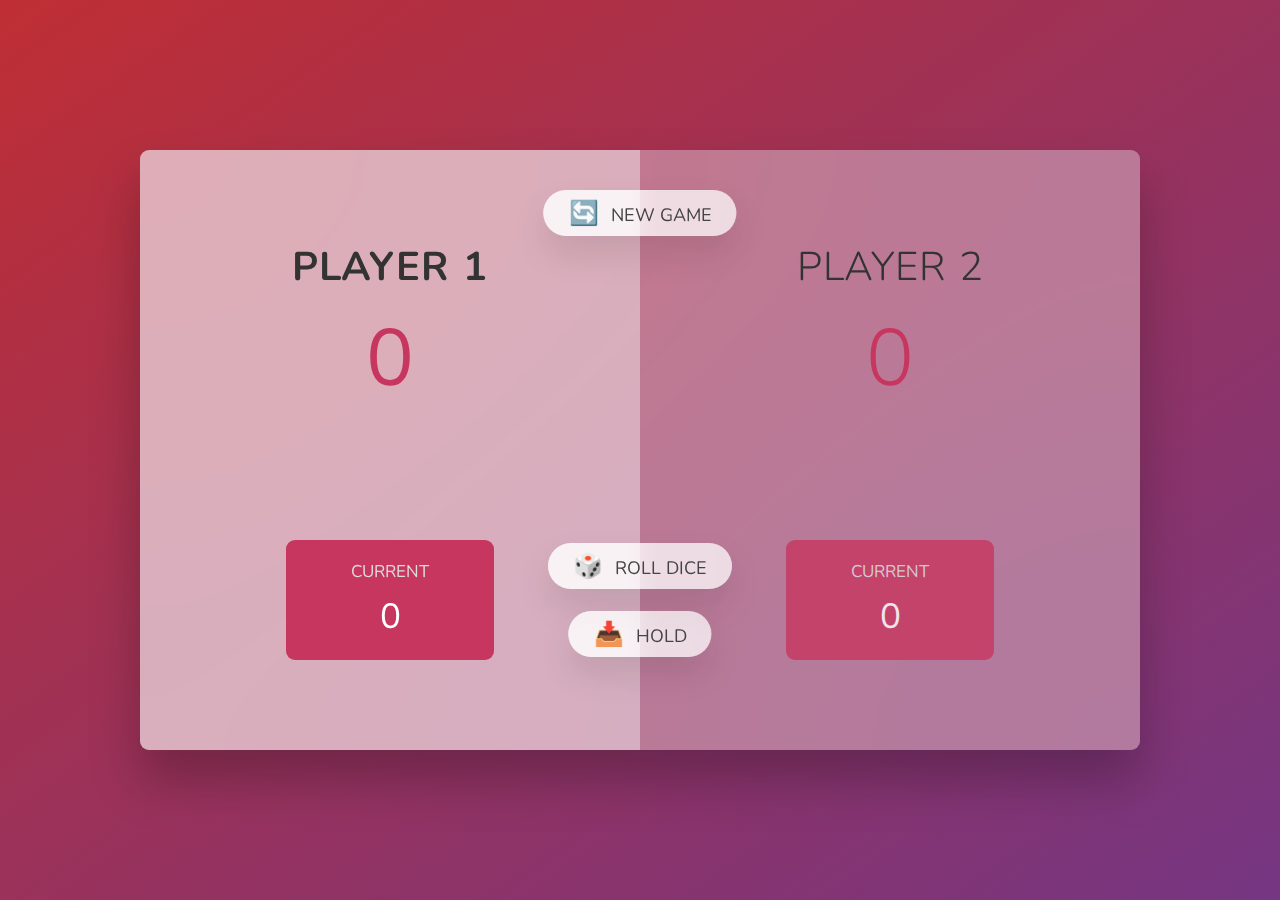
<file: Bunco Game/index.html>
<!DOCTYPE html>
<html lang="en">
  <head>
    <meta charset="UTF-8" />
    <meta name="viewport" content="width=device-width, initial-scale=1.0" />
    <meta http-equiv="X-UA-Compatible" content="ie=edge" />
    <link rel="stylesheet" href="style.css" />
    <title>Dice Game</title>
  </head>
  <body>
    <main>
      <section class="player player--0 player--active">
        <h2 class="name" id="name--0">Player 1</h2>
        <p class="score" id="score--0">0</p>
        <div class="current">
          <p class="current-label">Current</p>
          <p class="current-score" id="current--0">0</p>
        </div>
      </section>
      <section class="player player--1">
        <h2 class="name" id="name--1">Player 2</h2>
        <p class="score" id="score--1">0</p>
        <div class="current">
          <p class="current-label">Current</p>
          <p class="current-score" id="current--1">0</p>
        </div>
      </section>

      <img src="./images/dice-5.png" alt="Playing dice" class="dice" />
      <button class="btn btn--new">🔄 New game</button>
      <button class="btn btn--roll">🎲 Roll dice</button>
      <button class="btn btn--hold">📥 Hold</button>
    </main>
    <script src="app.js"></script>
  </body>
</html>
</file>
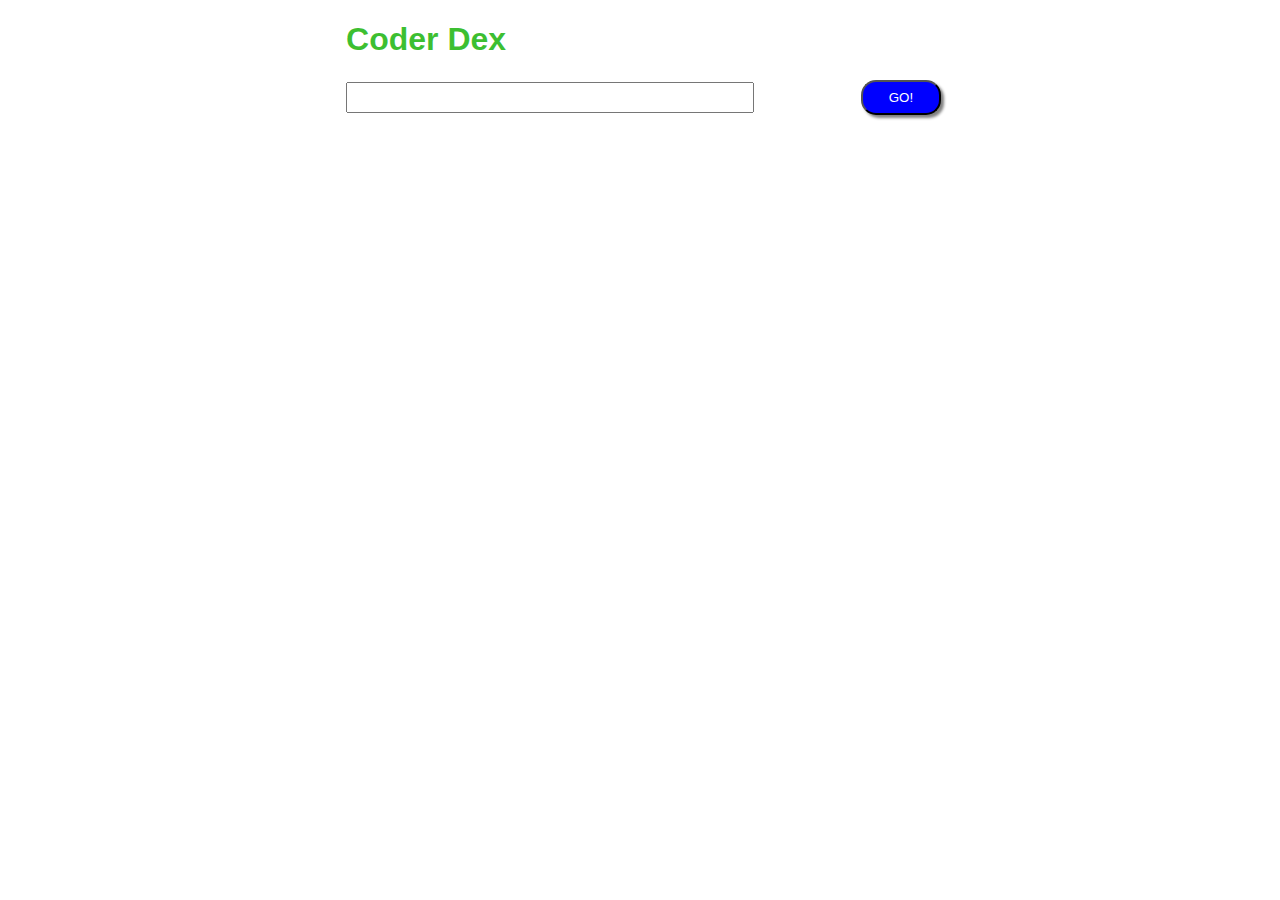
<file: CoderDex/index.html>
<!DOCTYPE html>
<html lang="en">
<head>
    <meta charset="UTF-8">
    <meta name="viewport" content="width=device-width, initial-scale=1.0">
    <title>Coder Dex Assignment</title>
    <link rel="stylesheet" href="style.css">
</head>
<body>

    <h1 class="coderDex">Coder Dex</h1>
    <!-- username input -->
    <input type="text" oninput="getUsername(this)" name="username" class="userName">
    <button class="btn" onclick="search()">GO!</button>
    <div id="cards">
    </div>
    
    <script src="script.js"></script>
</body>
</html>
</file>
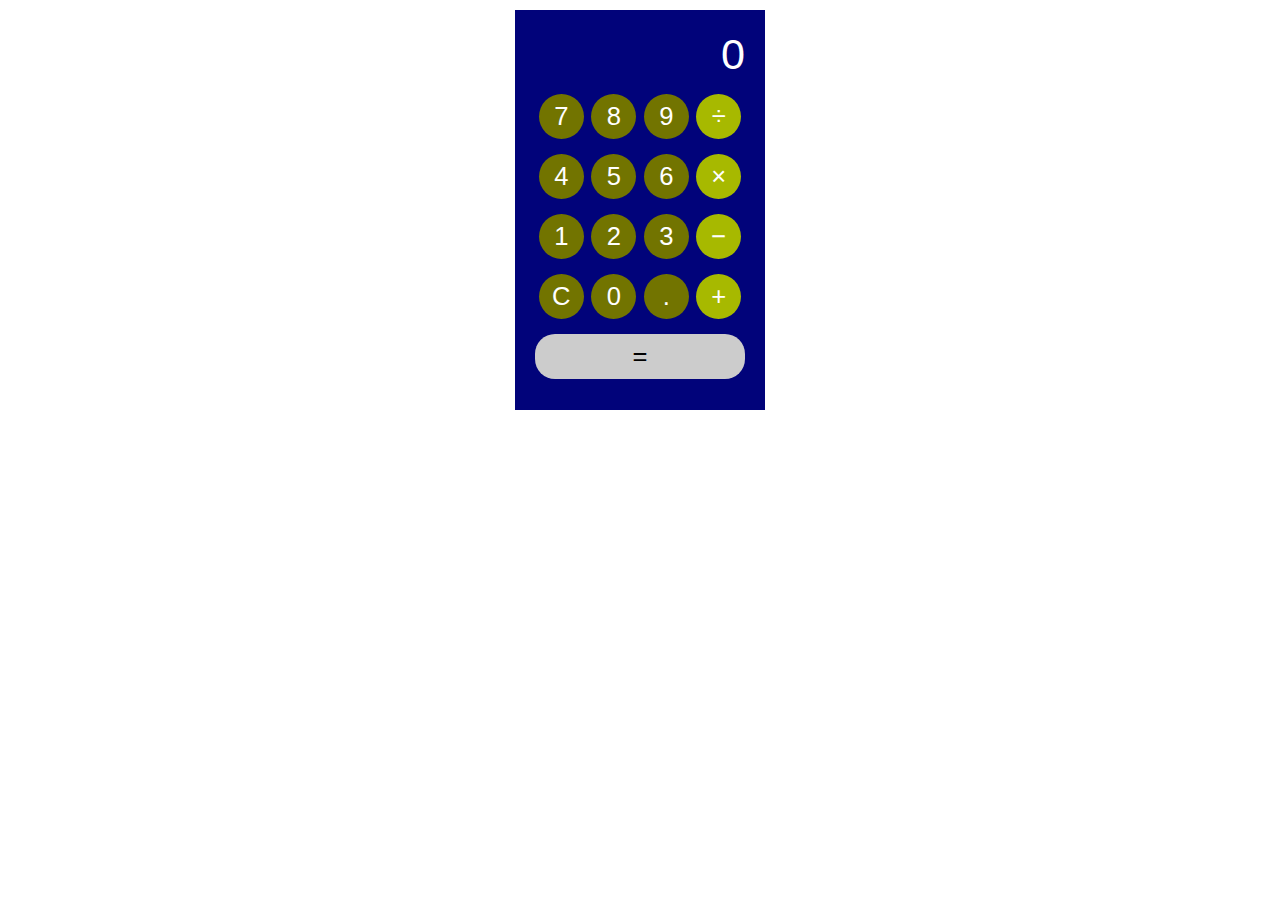
<file: Iphone X Calculator/index.html>
<!DOCTYPE html>
<html lang="en">
  <head>
    <meta charset="UTF-8" />
    <meta http-equiv="X-UA-Compatible" content="IE=edge" />
    <meta name="viewport" content="width=device-width, initial-scale=1.0" />
    <link rel="stylesheet" href="style.css" />
    <title>Calculator</title>
  </head>
  <body>
    <div class="calculator">
      <div id="display">0</div>
      <div class="row">
        <button onclick="press(7);">7</button>
        <button onclick="press(8);">8</button>
        <button onclick="press(9);">9</button>
        <button class="operator" onclick="setOP('/');">÷</button>
      </div>
      <div class="row">
        <button onclick="press(4);">4</button>
        <button onclick="press(5);">5</button>
        <button onclick="press(6);">6</button>
        <button class="operator" onclick="setOP('*');">×</button>
      </div>
      <div class="row">
        <button onclick="press(1);">1</button>
        <button onclick="press(2);">2</button>
        <button onclick="press(3);">3</button>
        <button class="operator" onclick="setOP('-');">−</button>
      </div>
      <div class="row">
        <button onclick="clr();">C</button>
        <button onclick="press(0);">0</button>
        <button onclick="press('.');">.</button>
        <button class="operator" onclick="setOP('+');">+</button>
      </div>
      <div class="row">
        <button id="equals" onclick="calculate2()">=</button>
      </div>
    </div>

    <script src="./script.js"></script>
  </body>
</html>
</file>
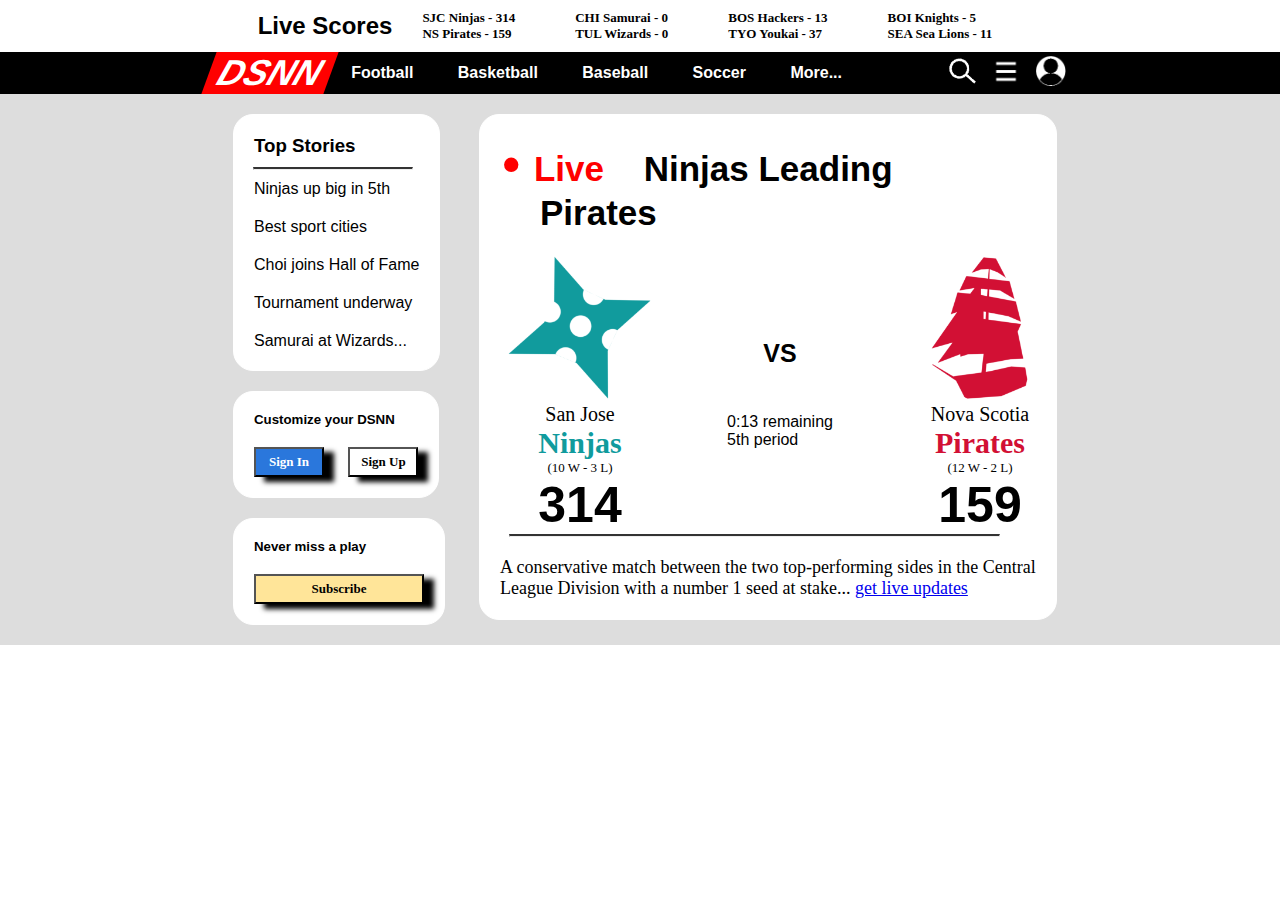
<file: Live Scores/index.html>
<!DOCTYPE html>
<html lang="en">
  <head>
    <meta charset="UTF-8" />
    <meta http-equiv="X-UA-Compatible" content="IE=edge" />
    <meta name="viewport" content="width=device-width, initial-scale=1.0" />
    <title>Dojo Sport News Network</title>
    <link rel="stylesheet" href="style.css" />
  </head>
  <body>
    <div class="container">
      <div class="live-scores">
        <div class="ls-title">
          <h2>Live Scores</h2>
        </div>
        <div class="games">
          <div class="game">
            <p>SJC Ninjas - 314</p>
            <p>NS Pirates - 159</p>
          </div>
          <div class="game">
            <p>CHI Samurai - 0</p>
            <p>TUL Wizards - 0</p>
          </div>
          <div class="game">
            <p>BOS Hackers - 13</p>
            <p>TYO Youkai - 37</p>
          </div>
          <div class="game">
            <p>BOI Knights - 5</p>
            <p>SEA Sea Lions - 11</p>
          </div>
        </div>
      </div>
      <div class="nav-bar">
        <div class="nav-title">
          <h1>DSNN</h1>
        </div>
        <div class="nav-links">
          <a href="#">Football</a>
          <a href="#">Basketball</a>
          <a href="#">Baseball</a>
          <a href="#">Soccer</a>
          <a href="#">More...</a>
        </div>
        <div class="search-bar">
          <img src="assets/search-light.png" alt="Search Icon" />
          <img src="assets/hamburger-light.png" alt="Menu Icon" />
          <img src="assets/user-circle-light.png" alt="Profile Picture" />
        </div>
      </div>
      <div class="main-content">
        <div class="left-side">
          <div class="stories">
            <h3>Top Stories</h3>
            <hr />
            <div class="stories-links">
              <a href="#">Ninjas up big in 5th</a>
              <a href="#">Best sport cities</a>
              <a href="#">Choi joins Hall of Fame</a>
              <a href="#">Tournament underway</a>
              <a href="#">Samurai at Wizards...</a>
            </div>
          </div>
          <div class="cust-dssn">
            <h5>Customize your DSNN</h5>
            <div>
              <button id="in">Sign In</button>
              <button id="up">Sign Up</button>
            </div>
          </div>
          <div class="subscribe">
            <h5>Never miss a play</h5>
            <button id="sub" onclick="subscribe('subscribe')">Subscribe</button>
          </div>
        </div>
        <div class="right-side">
          <div class="right-top">
            <ul>
              <li>
                <span class="live">Live</span>
                <span>Ninjas Leading Pirates</span>
              </li>
            </ul>
            <div class="r-t-content">
              <div class="home">
                <img src="assets/sjc-ninjas.png" alt="San Jose Ninjas logo" />
                <p class="city">San Jose</p>
                <span class="nickname">Ninjas</span>
                <p class="win-lose">(10 W - 3 L)</p>
                <span id="home-score" onclick="increaseScore(this)">314</span>
              </div>
              <div class="vs">
                <span>VS</span>
                <div>
                  <p>0:13 remaining</p>
                  <p>5th period</p>
                </div>
              </div>
              <div class="away">
                <img
                  src="assets/ns-pirates.png"
                  alt="Nova Scotia Pirates logo"
                />
                <p class="city">Nova Scotia</p>
                <span class="nickname">Pirates</span>
                <p class="win-lose">(12 W - 2 L)</p>
                <span id="away-score" onclick="increaseScore(this)">159</span>
              </div>
            </div>
          </div>
          <hr />
          <div class="footer">
            <p>
              A conservative match between the two top-performing sides in the
              Central League Division with a number 1 seed at stake...
              <a href="#">get live updates</a>
            </p>
          </div>
        </div>
      </div>
    </div>

    <script src="script.js"></script>
  </body>
</html>
</file>
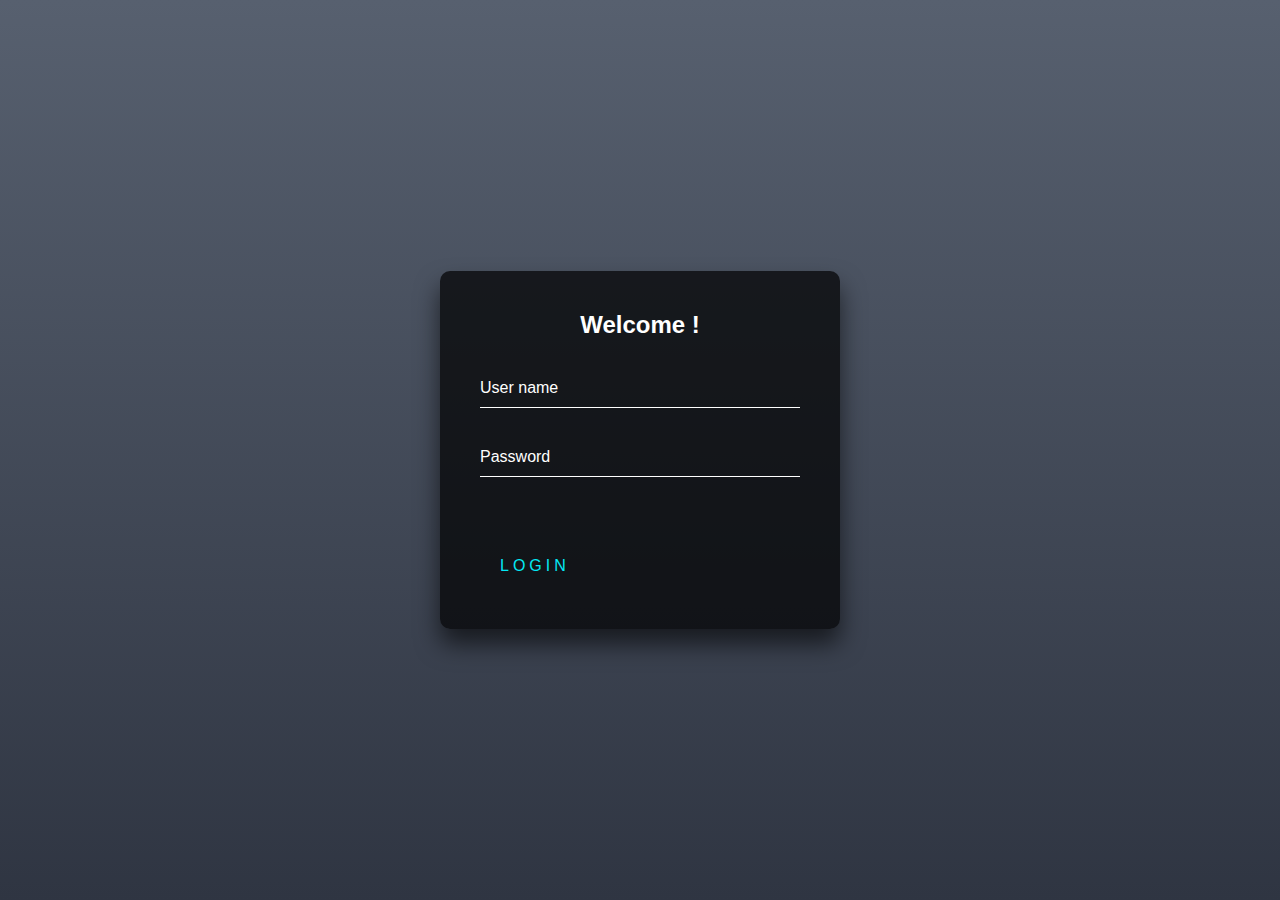
<file: Login Stylish/index.html>
<!DOCTYPE html>
<html lang="en">
  <head>
    <meta charset="UTF-8" />
    <title>CodePen - Animated Login form with glow button</title>
    <link rel="stylesheet" href="./style.css" />
  </head>
  <body>
    <!-- partial:index.partial.html -->
    <div class="login-box">
      <h2>Welcome !</h2>
      <form>
        <div class="user-box">
          <input type="text" name="" required="" />
          <label>User name</label>
        </div>
        <div class="user-box">
          <input type="password" name="" required="" />
          <label>Password</label>
        </div>
        <a href="#">
          <span></span>
          <span></span>
          <span></span>
          <span></span>
          Login
        </a>
      </form>
    </div>
    <!-- partial -->
  </body>
</html>
</file>
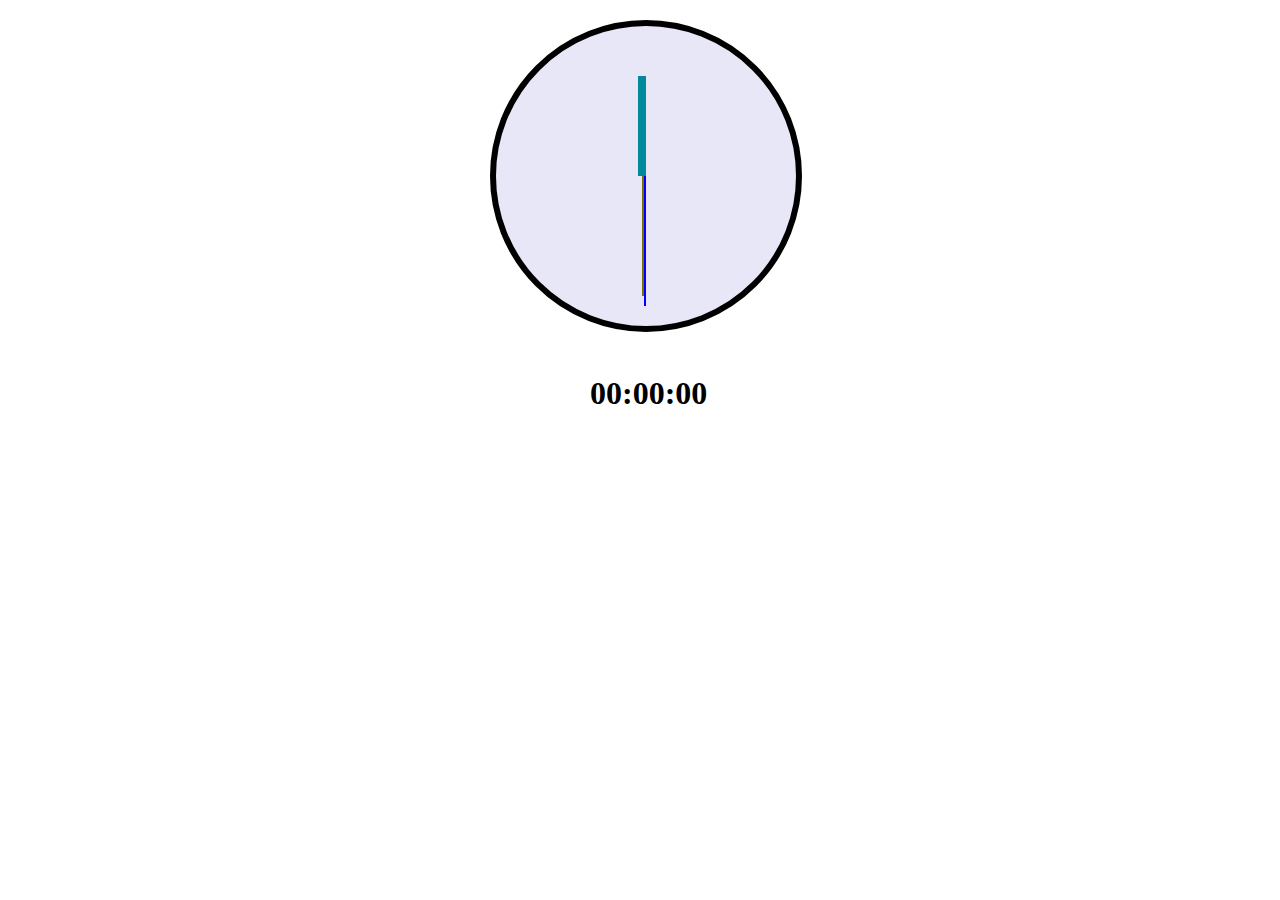
<file: My Watch/index.html>
<!DOCTYPE html>
<html lang="en">
  <head>
    <meta charset="UTF-8" />
    <meta http-equiv="X-UA-Compatible" content="IE=edge" />
    <meta name="viewport" content="width=device-width, initial-scale=1.0" />
    <link rel="stylesheet" href="style.css" />
    <title>Ticking Clock</title>
  </head>
  <body>
    <div class="container">
      <div id="face">
        <div id="minutes"></div>
        <div id="hour"></div>
        <div id="seconds"></div>
      </div>
      <div class="num-clock">
        <h4>
          <span class="hours">00</span>:<span class="mnts">00</span>:<span
            class="secs"
            >00</span
          >
        </h4>
      </div>
    </div>

    <script src="./script.js"></script>
  </body>
</html>
</file>
<file: Bunco Game/style.css>
@import url('https://fonts.googleapis.com/css2?family=Nunito&display=swap');

* {
  margin: 0;
  padding: 0;
  box-sizing: inherit;
}

html {
  font-size: 62.5%;
  box-sizing: border-box;
}

body {
  font-family: 'Nunito', sans-serif;
  font-weight: 400;
  height: 100vh;
  color: #333;
  background-image: linear-gradient(to top left, #753682 0%, #bf2e34 100%);
  display: flex;
  align-items: center;
  justify-content: center;
}

/* LAYOUT */
main {
  position: relative;
  width: 100rem;
  height: 60rem;
  background-color: rgba(255, 255, 255, 0.35);
  backdrop-filter: blur(200px);
  filter: blur();
  box-shadow: 0 3rem 5rem rgba(0, 0, 0, 0.25);
  border-radius: 9px;
  overflow: hidden;
  display: flex;
}

.player {
  flex: 50%;
  padding: 9rem;
  display: flex;
  flex-direction: column;
  align-items: center;
  transition: all 0.75s;
}

/* ELEMENTS */
.name {
  position: relative;
  font-size: 4rem;
  text-transform: uppercase;
  letter-spacing: 1px;
  word-spacing: 2px;
  font-weight: 300;
  margin-bottom: 1rem;
}

.score {
  font-size: 8rem;
  font-weight: 300;
  color: #c7365f;
  margin-bottom: auto;
}

.player--active {
  background-color: rgba(255, 255, 255, 0.4);
}
.player--active .name {
  font-weight: 700;
}
.player--active .score {
  font-weight: 400;
}

.player--active .current {
  opacity: 1;
}

.current {
  background-color: #c7365f;
  opacity: 0.8;
  border-radius: 9px;
  color: #fff;
  width: 65%;
  padding: 2rem;
  text-align: center;
  transition: all 0.75s;
}

.current-label {
  text-transform: uppercase;
  margin-bottom: 1rem;
  font-size: 1.7rem;
  color: #ddd;
}

.current-score {
  font-size: 3.5rem;
}

/* ABSOLUTE POSITIONED ELEMENTS */
.btn {
  position: absolute;
  left: 50%;
  transform: translateX(-50%);
  color: #444;
  background: none;
  border: none;
  font-family: inherit;
  font-size: 1.8rem;
  text-transform: uppercase;
  cursor: pointer;
  font-weight: 400;
  transition: all 0.2s;

  background-color: white;
  background-color: rgba(255, 255, 255, 0.6);
  backdrop-filter: blur(10px);

  padding: 0.7rem 2.5rem;
  border-radius: 50rem;
  box-shadow: 0 1.75rem 3.5rem rgba(0, 0, 0, 0.1);
}

.btn::first-letter {
  font-size: 2.4rem;
  display: inline-block;
  margin-right: 0.7rem;
}

.btn--new {
  top: 4rem;
}
.btn--roll {
  top: 39.3rem;
}
.btn--hold {
  top: 46.1rem;
}

.btn:active {
  transform: translate(-50%, 3px);
  box-shadow: 0 1rem 2rem rgba(0, 0, 0, 0.15);
}

.btn:focus {
  outline: none;
}

.dice {
  position: absolute;
  left: 50%;
  top: 16.5rem;
  transform: translateX(-50%);
  height: 10rem;
  box-shadow: 0 2rem 5rem rgba(0, 0, 0, 0.2);
  display: none;
}

.player--winner {
  background-color: #2f2f2f;
}

.player--winner .name {
  font-weight: 700;
  color: #c7365f;
}
</file>
<file: CoderDex/style.css>
*{
    margin-left: 10%;
}
.coderDex{
    font-family: Arial, Helvetica, sans-serif;
    color:rgba(25, 180, 11, 0.846);
}
.userName{
    width: 400px;
    height: 25px;
}
.btn{
    width: 80px;
    height: 35px;
    background-color: blue;
    color: white;
    border-radius: 15px;
    box-shadow: 3px 3px 3px grey;
}
.card {
    height: 200px;
    width: 400px;
    display: flex;
    border: 2px solid rgb(5, 5, 25);
    box-shadow: 4px 4px 4px;
    justify-content: space-between;
    align-items: center;
    padding: 20px;
    background-color: rgb(34, 147, 147);
    margin-top: 50px;
}
img {
    height: 120px;
    padding: 5px;
    margin-right: 20px;
    border-radius: 50%;
}
</file>
<file: Iphone X Calculator/style.css>
* {
  margin: 0;
  padding: 0;
  box-sizing: border-box;
}

body {
  font-family: sans-serif;
}

.calculator {
  margin: 10px auto;
  width: 22%;
  height: 400px;
  background-color: #01037a;
  padding: 20px;
  min-width: 250px;
  max-width: 250px;
}

#display {
  color: #fff;
  text-align: right;
  font-size: 2.7rem;
  margin-bottom: 15px;
}

.row {
  display: flex;
  justify-content: space-around;
  margin-bottom: 15px;
}

button {
  padding: 8px;
  width: 45px;
  height: 45px;
  border-radius: 50%;
  border: none;
  display: inline-block;
  font-size: 1.6rem;
  cursor: pointer;
  color: #fff;
  background-color: #727400;
}

#equals {
  border-radius: 20px;
  width: 100%;
  background-color: #ccc;
  color: #000;
}

.operator {
  background-color: #a7b900;
  color: #fff;
}
</file>
<file: Live Scores/style.css>
* {
  margin: 0;
  padding: 0;
}
body {
  font-family: Arial, Helvetica, sans-serif;
  background-color: white;
  color: black;
}
.container {
  width: 100%;
}
.main-content {
  margin: 0 auto;
  height: auto;
  background-color: #dddddd;
  display: flex;
  align-items: flex-start;
  justify-content: center;
  width: 100%;
}
.live-scores {
  display: flex;
  align-items: center;
  justify-content: center;
  width: 100%;
}
.games {
  display: flex;
  align-items: center;
  justify-content: space-between;
  font-family: cursive;
  font-size: small;
  font-weight: bold;
  width: auto;
}
.game {
  margin: 10px 30px;
}
.nav-bar {
  background-color: black;
  width: 100%;
  height: auto;
  display: flex;
  align-items: center;
  justify-content: center;
}
.nav-title {
  background-color: red;
  color: white;
  font-style: italic;
  font-size: large;
  transform: skewX(-20deg);
  padding: 0px 10px;
}
.nav-bar a {
  color: #ffffff;
  text-decoration: none;
  margin: 20px;
  font-size: medium;
  font-weight: bold;
}
.search-bar {
  margin-left: 80px;
}
.nav-bar img {
  width: 30px;
  margin: 0px 5px;
}
.left-side {
  width: 20%;
  height: auto;
  display: flex;
  flex-direction: column;
  align-items: flex-start;
  justify-content: flex-start;
  margin: 10px 0px;
}
hr {
  border-top: 2px solid #333;
  width: 85%;
  color: #333;
  text-align: center;
  margin-left: 5%;
}
.stories,
.cust-dssn,
.subscribe {
  background-color: #ffffff;
  border: 1px solid #ffffff;
  border-radius: 20px;
  margin: 10px;
  padding: 10px;
  display: flex;
  flex-direction: column;
  align-items: flex-start;
  justify-content: space-between;
}
.stories h3 {
  margin: 10px;
}
.stories-links {
  display: flex;
  flex-direction: column;
  align-items: flex-start;
  justify-content: space-between;
}
.stories-links a {
  text-decoration: none;
  color: black;
  margin: 10px;
}
.cust-dssn button,
.subscribe button,
.cust-dssn h5,
.subscribe h5 {
  margin: 10px;
}
#in,
#up {
  width: 70px;
  height: 30px;
  padding: 2px;
  font-family: cursive;
  font-size: small;
  font-weight: bold;
  box-shadow: 10px 5px 5px black;
}
#in {
  background-color: #2a77dc;
  color: white;
}
#up {
  background-color: white;
}
#sub {
  width: 170px;
  height: 30px;
  padding: 2px;
  font-family: cursive;
  font-size: small;
  font-weight: bold;
  box-shadow: 10px 5px 5px black;
  background-color: #ffe599;
}
.right-side {
  width: 45%;
  height: auto;
  display: flex;
  flex-direction: column;
  background-color: #ffffff;
  border: 1px solid #ffffff;
  border-radius: 20px;
  margin: 20px 0px;
}
.right-top {
  display: flex;
  flex-direction: column;
}
.live {
  color: red;
  margin-right: 30px;
}
.r-t-content {
  width: 600px;
  display: flex;
  align-items: center;
  justify-content: space-between;
}
.r-t-content img {
  width: 150px;
}
ul {
  margin: 20px 60px;
  font-size: 30px;
  list-style: none;
}
li {
  font-size: 35px;
  font-weight: bold;
}
li::before {
  content: "• ";
  font-size: 50px;
  color: red;
  display: inline;
  width: 1em;
  margin-left: -0.75em;
}
.city {
  font-size: 20px;
  font-family: cursive;
}
.win-lose {
  font-size: 13px;
  font-family: cursive;
}
.nickname {
  font-size: 30px;
  font-weight: bold;
  font-family: cursive;
}
#home-score,
#away-score {
  font-size: 50px;
  font-weight: bold;
}
.vs span {
  font-size: 25px;
  font-weight: bold;
}
.home,
.away {
  display: flex;
  flex-direction: column;
  align-items: center;
  flex: 1;
}
.vs {
  height: 200px;
  flex: 1;
  display: flex;
  flex-direction: column;
  align-items: center;
  justify-content: space-evenly;
}
.footer {
  font-size: large;
  font-family: Cambria, Cochin, Georgia, Times, "Times New Roman", serif;
  margin: 20px;
  height: auto;
}
.home .nickname {
  color: #109b9d;
}
.away .nickname {
  color: #d21034;
}
</file>
<file: Login Stylish/style.css>
html {
  height: 100%;
}
body {
  margin: 0;
  padding: 0;
  font-family: sans-serif;
  background: linear-gradient(#57606f, #2f3542);
}

.login-box {
  position: absolute;
  top: 50%;
  left: 50%;
  width: 400px;
  padding: 40px;
  transform: translate(-50%, -50%);
  background: rgba(0, 0, 0, 0.7);
  box-sizing: border-box;
  box-shadow: 0 15px 25px rgba(0, 0, 0, 0.6);
  border-radius: 10px;
}

.login-box h2 {
  margin: 0 0 30px;
  padding: 0;
  color: #fff;
  text-align: center;
}

.login-box .user-box {
  position: relative;
}

.login-box .user-box input {
  width: 100%;
  padding: 10px 0;
  font-size: 16px;
  color: #fff;
  margin-bottom: 30px;
  border: none;
  border-bottom: 1px solid #fff;
  outline: none;
  background: transparent;
}
.login-box .user-box label {
  position: absolute;
  top: 0;
  left: 0;
  padding: 10px 0;
  font-size: 16px;
  color: #fff;
  pointer-events: none;
  transition: 0.5s;
}

.login-box .user-box input:focus ~ label,
.login-box .user-box input:valid ~ label {
  top: -20px;
  left: 0;
  color: #03e9f4;
  font-size: 12px;
}

.login-box form a {
  position: relative;
  display: inline-block;
  padding: 10px 20px;
  color: #03e9f4;
  font-size: 16px;
  text-decoration: none;
  text-transform: uppercase;
  overflow: hidden;
  transition: 0.5s;
  margin-top: 40px;
  letter-spacing: 4px;
}

.login-box a:hover {
  background: #03e9f4;
  color: #fff;
  border-radius: 5px;
  box-shadow: 0 0 5px #03e9f4, 0 0 25px #03e9f4, 0 0 50px #03e9f4,
    0 0 100px #03e9f4;
}

.login-box a span {
  position: absolute;
  display: block;
}

.login-box a span:nth-child(1) {
  top: 0;
  left: -100%;
  width: 100%;
  height: 2px;
  background: linear-gradient(90deg, transparent, #03e9f4);
  animation: btn-anim1 1s linear infinite;
}

@keyframes btn-anim1 {
  0% {
    left: -100%;
  }
  50%,
  100% {
    left: 100%;
  }
}

.login-box a span:nth-child(2) {
  top: -100%;
  right: 0;
  width: 2px;
  height: 100%;
  background: linear-gradient(180deg, transparent, #03e9f4);
  animation: btn-anim2 1s linear infinite;
  animation-delay: 0.25s;
}

@keyframes btn-anim2 {
  0% {
    top: -100%;
  }
  50%,
  100% {
    top: 100%;
  }
}

.login-box a span:nth-child(3) {
  bottom: 0;
  right: -100%;
  width: 100%;
  height: 2px;
  background: linear-gradient(270deg, transparent, #03e9f4);
  animation: btn-anim3 1s linear infinite;
  animation-delay: 0.5s;
}

@keyframes btn-anim3 {
  0% {
    right: -100%;
  }
  50%,
  100% {
    right: 100%;
  }
}

.login-box a span:nth-child(4) {
  bottom: -100%;
  left: 0;
  width: 2px;
  height: 100%;
  background: linear-gradient(360deg, transparent, #03e9f4);
  animation: btn-anim4 1s linear infinite;
  animation-delay: 0.75s;
}

@keyframes btn-anim4 {
  0% {
    bottom: -100%;
  }
  50%,
  100% {
    bottom: 100%;
  }
}
</file>
<file: My Watch/style.css>
#face {
  background-color: #e8e7f7fa;
  width: 300px;
  height: 300px;
  border-radius: 50%;
  border: 6px solid black;
  position: relative;
  transform: scale(-1);
}

#minutes,
#hour,
#seconds {
  position: absolute;
  left: 50%;
  top: 50%;
  transform-origin: top center;
}

#seconds {
  background-color: rgb(4, 0, 255);
  height: 130px;
  width: 2px;
  transform: rotate(180deg);
}

#hour {
  background-color: rgb(0, 137, 155);
  height: 100px;
  width: 8px;
  transform: rotate(360deg);
}

#minutes {
  background-color: rgb(115, 117, 0);
  height: 120px;
  width: 4px;
  transform: rotate(180deg);
}

.num-clock {
  margin-left: 100px;
  margin-top: 30px;
}

.num-clock h4 {
  font-size: 2rem;
}

.container {
  width: 300px;
  margin: 20px auto;
}
</file>
